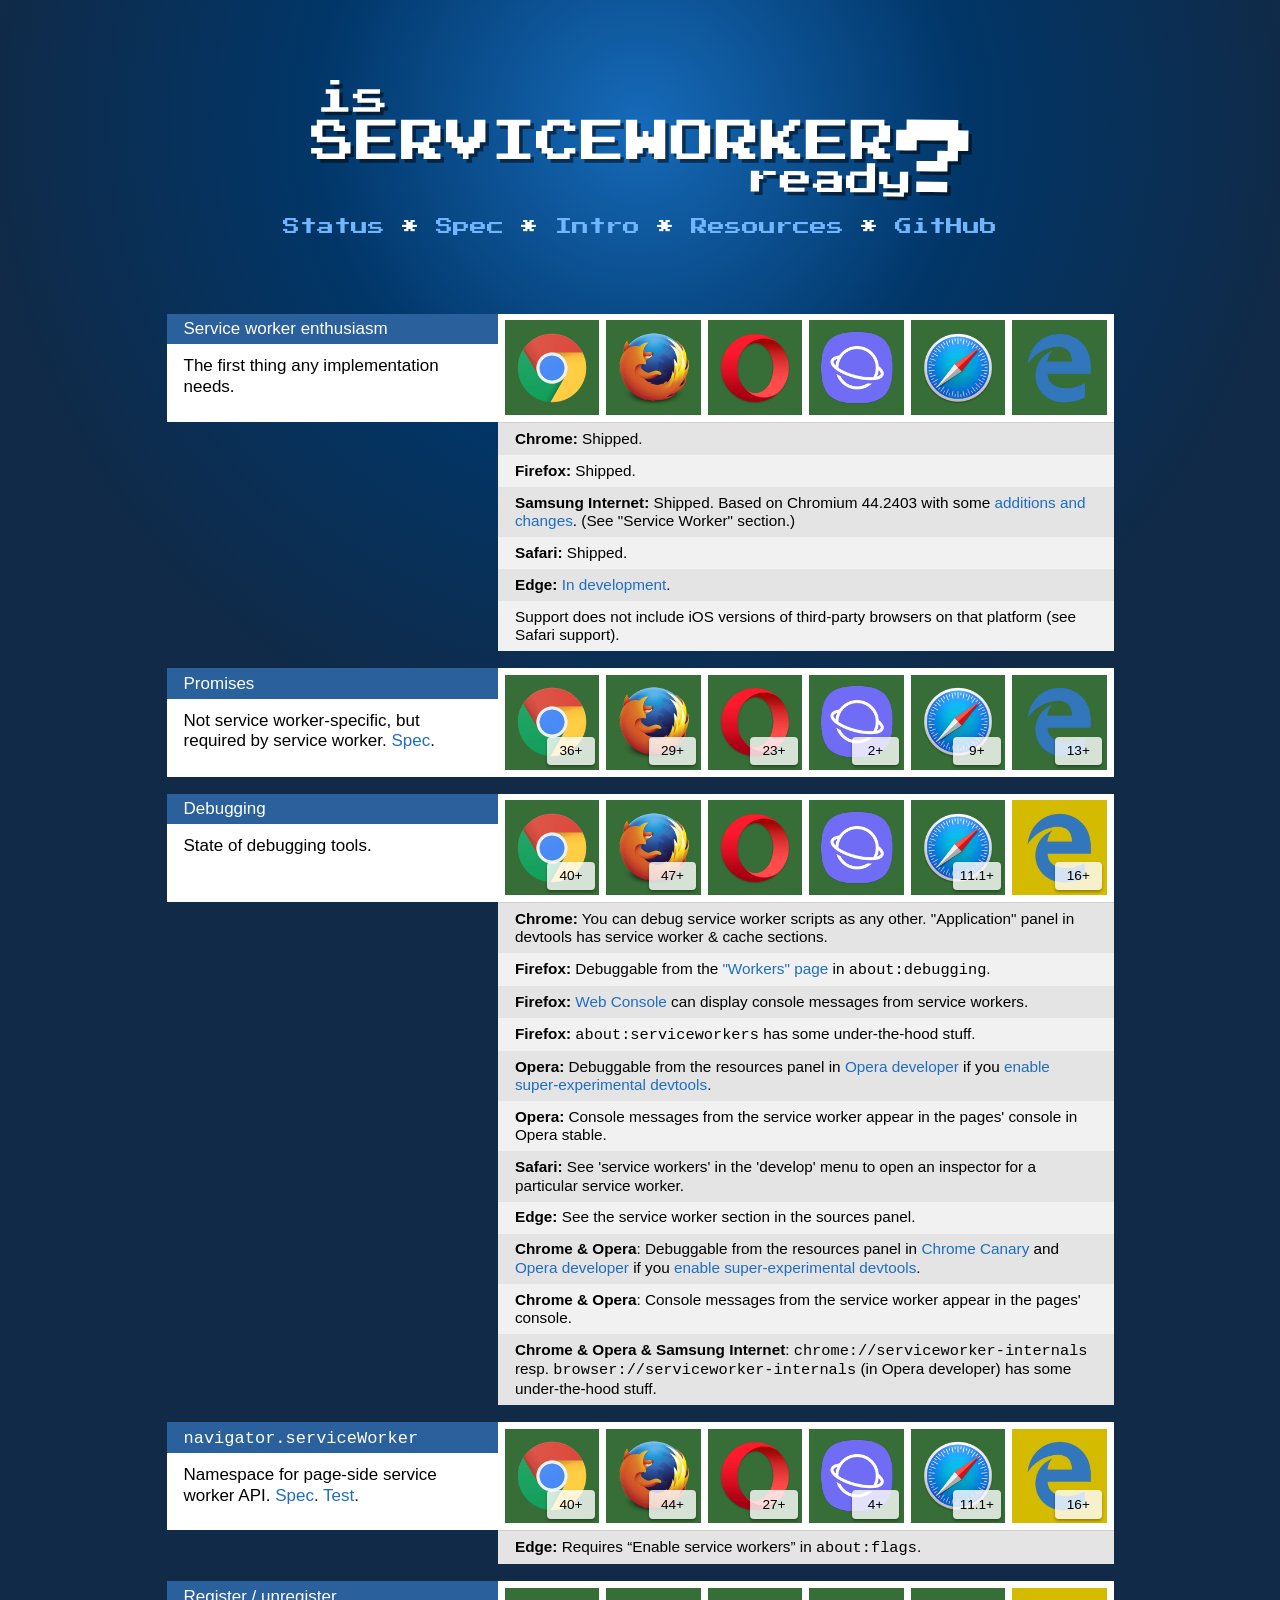
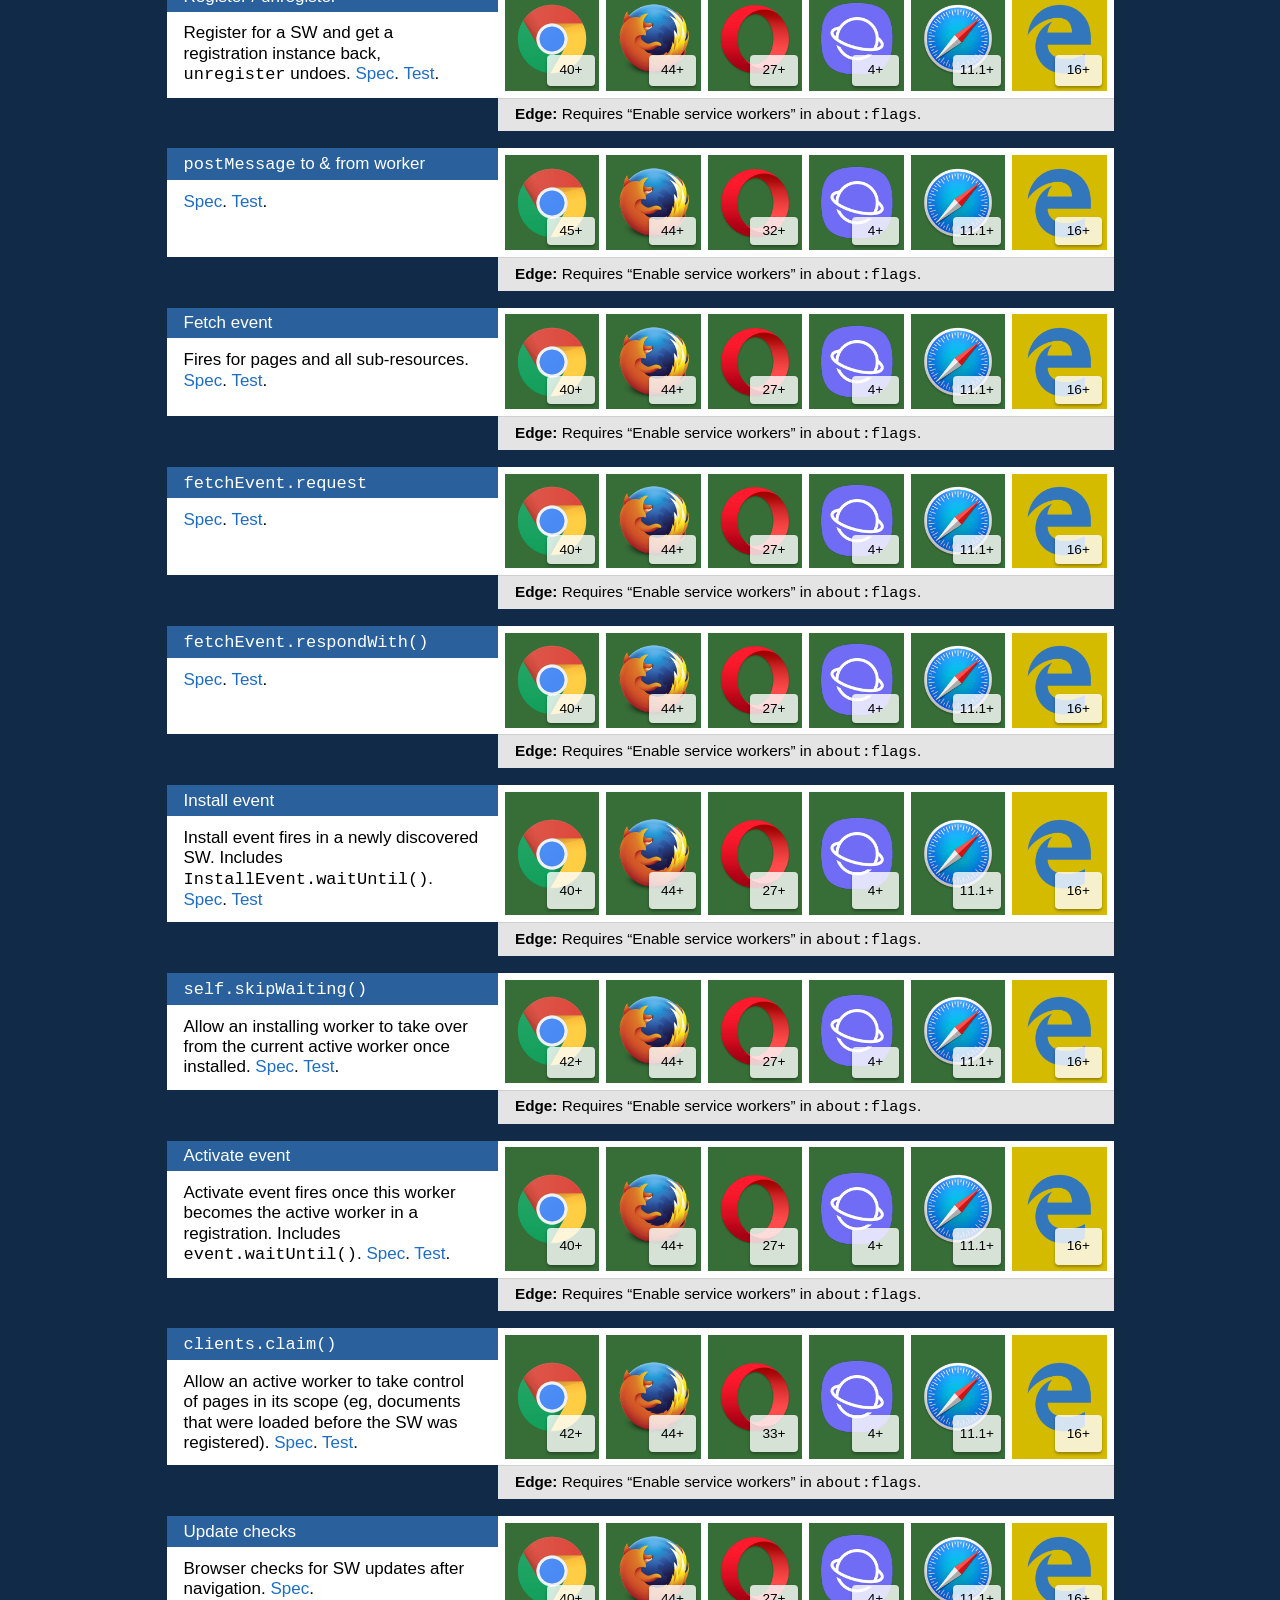
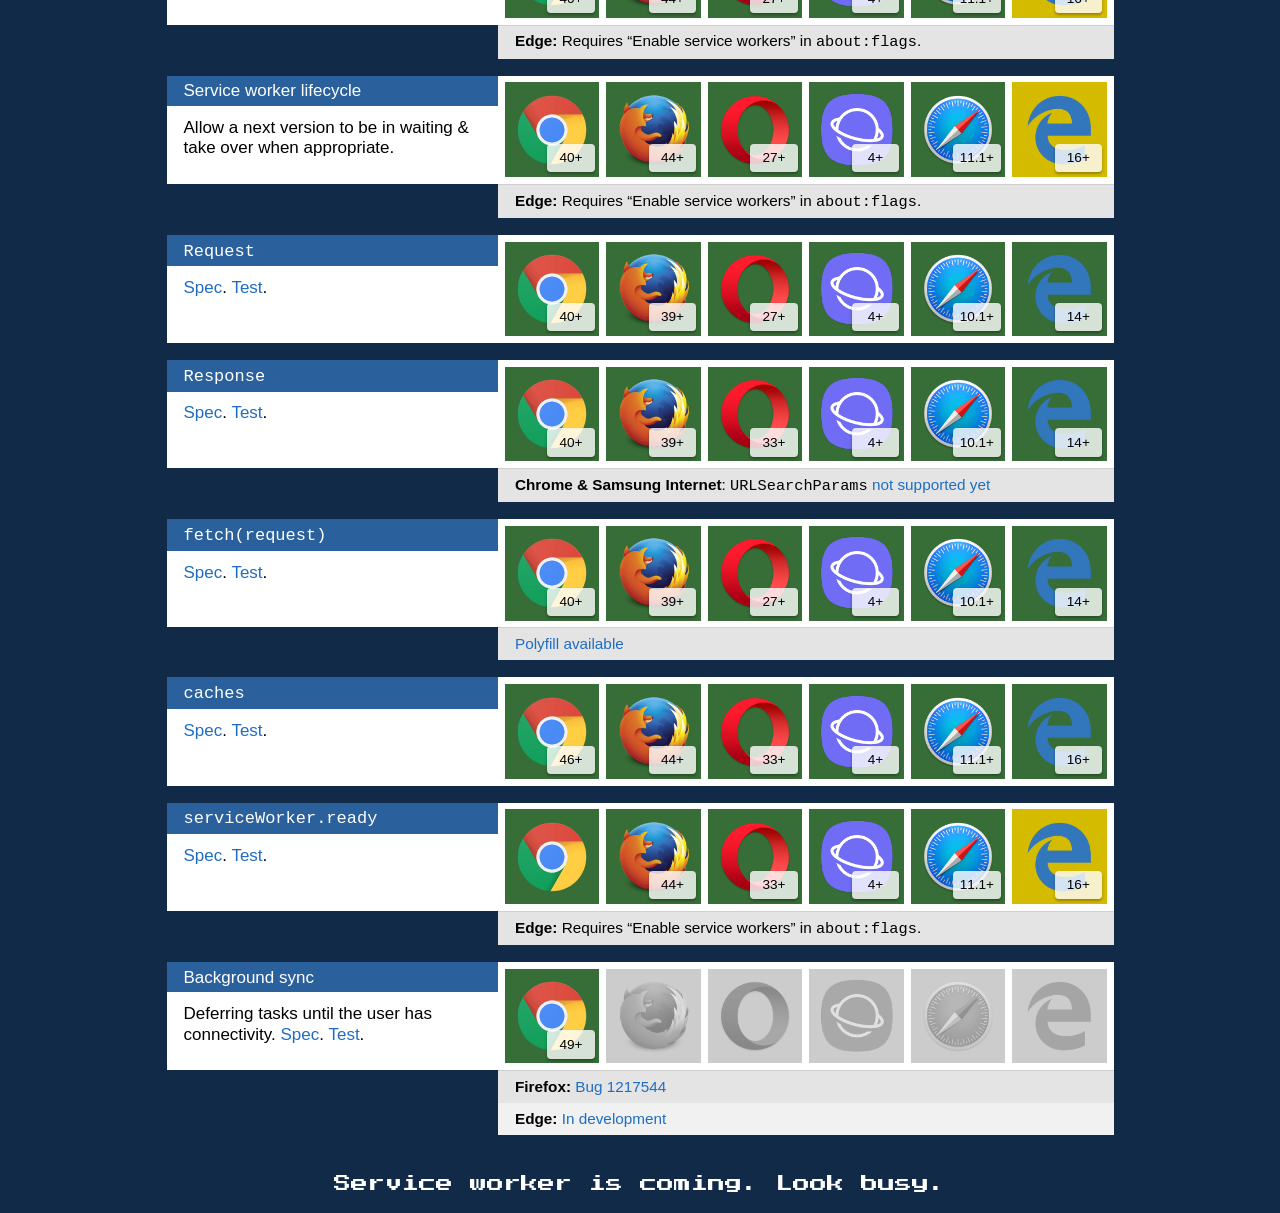
<file: index.html>
<!doctype html><html lang=en><title>Is service worker ready?</title><meta name=viewport content="width=device-width,minimum-scale=1"><script>location.port&&"80"!=location.port||"https:"==location.protocol||(location.protocol="https:"),function(o,a){o.GoogleAnalyticsObject=a,o.ga=o.ga||function(){(o.ga.q=o.ga.q||[]).push(arguments)},o.ga.l=1*new Date}(window,"ga"),ga("create","UA-51302312-1","jakearchibald.github.io"),ga("send","pageview")</script><script src=//www.google-analytics.com/analytics.js async></script><link rel=stylesheet href=css/all.css><link href="//fonts.googleapis.com/css?family=Press+Start+2P" rel=stylesheet><h1 class=page-title>Is ServiceWorker ready?</h1><a class=logo href=index.html><svg viewBox="0 0 463.584 88.004"><use xlink:href=#logo-text fill=rgba(0,0,0,0.5) x=2.5 y=2.5 /><path id=logo-text d="M3.957 32.095v-1.979h15.827v3.957h3.958v3.958h-7.914v-3.958h-7.914v7.914h15.827v3.958h3.958v7.912h-3.958v3.957h-19.784v-3.957h-3.957v-3.957h7.914v3.958h11.870999999999999v-7.915h-15.828v-3.958h-3.957v-7.912h3.958v-1.978zM31.654 43.965v-13.848h27.698999999999998v3.957h-19.785v7.914h15.827v3.958h-15.827v7.911h19.785v3.957h-27.698999999999998v-13.849zM63.309 43.965v-13.848h23.741v3.957h3.958v11.870999999999999h-7.915v3.955h3.958v3.958h3.958v3.957h-11.872v-3.957h-3.957v-3.958h-3.958v7.914h-7.914v-13.849zm19.784-5.935v-3.957h-11.870999999999999v11.870999999999999h7.913v-3.958h3.958v-3.956zM94.964 38.03v-7.914h7.913v11.87h3.958v3.958h3.958v-3.958h3.958v-11.87h7.913v15.828h-3.958v3.9560000000000004h-3.957v3.958h-3.958v3.957h-3.958v-3.957h-3.958v-3.958h-3.957v-3.957h-3.958v-7.913zM130.575 32.095v-1.979h23.74v3.957h-7.913v19.784h7.913v3.957h-23.74v-3.957h7.913v-19.784h-7.913v-1.978zM166.186 32.095v-1.979h15.827v3.957h3.958v3.958h-7.913v-3.958h-7.915v3.958h-3.958v11.869h3.958v3.958h7.914v-3.958h7.913v3.958h-3.958v3.957h-15.826v-3.957h-3.957v-3.958h-3.958v-11.87h3.958v-3.958h3.957v-1.977zM189.927 43.965v-13.848h27.698v3.957h-19.785v7.914h15.827v3.958h-15.827v7.911h19.785v3.957h-27.698v-13.849zM221.581 43.965v-13.848h7.913v11.87h3.958v-3.957h3.958v3.957h3.958v-11.87h7.913v27.698h-7.913v-3.957h-3.958v-3.958h-3.958v3.958h-3.958v3.957h-7.913v-13.85zM257.192 32.095v-1.979h19.785v3.957h3.958v19.784h-3.958v3.957h-19.785v-3.957h-3.958v-19.784h3.958v-1.978zm15.828 11.87v-9.892h-11.870999999999999v19.784h11.870999999999999v-9.892zM284.89 43.965v-13.848h23.741v3.957h3.958v11.870999999999999h-7.914v3.955h3.958v3.958h3.958v3.957h-11.872v-3.957h-3.957v-3.958h-3.958v7.914h-7.914v-13.849zm19.784-5.935v-3.957h-11.870999999999999v11.870999999999999h7.913v-3.958h3.958v-3.956zM316.544 43.965v-13.848h7.914v11.87h3.958v-3.957h3.957v-3.958h3.958v-3.957h7.914v3.957h-3.958v3.958h-3.958v3.957h-3.958v3.958h3.958v3.955h3.958v3.958h3.958v3.957h-11.872v-3.957h-3.957v-3.958h-3.958v7.914h-7.914v-13.849zM348.198 43.965v-13.848h27.698999999999998v3.957h-19.785v7.914h15.827v3.958h-15.827v7.911h19.785v3.957h-27.698999999999998v-13.849zM379.853 43.965v-13.848h23.741v3.957h3.958v11.870999999999999h-7.914v3.955h3.958v3.958h3.958v3.957h-11.872v-3.957h-3.957v-3.958h-3.958v7.914h-7.914v-13.849zm19.784-5.935v-3.957h-11.870999999999999v11.870999999999999h7.913v-3.958h3.958v-3.956zM10.248 10.13v-1.592h9.556v12.741h6.371v3.186h-19.113v-3.186h6.371v-9.556h-3.185v-1.593zm3.185-6.37v-1.593h6.371v3.185h-6.371v-1.592zM32.544 10.13v-1.592h15.926v3.185h-12.74v3.185h12.741v3.186h3.186v3.185h-3.186v3.186h-19.112v-3.186h15.926v-3.185h-12.742v-3.186h-3.185v-3.185h3.185v-1.593zM309.523 73.303l.049-7.287 2.915.02 2.915.02-.01 1.458-.01 1.457 1.457.01 1.457.01.01-1.457.01-1.458 4.372.03 4.372.03-.01 1.458-.01 1.457-4.372-.03-4.372-.03-.01 1.458-.01 1.457-1.457-.01-1.457-.01-.03 4.372-.03 4.371-2.915-.02-2.915-.02.051-7.286zM332.878 67.633l.01-1.458 7.286.05 7.287.05-.01 1.458-.01 1.457 1.457.01 1.458.01-.02 2.915-.02 2.915-7.287-.05-7.286-.05-.01 1.458-.01 1.457 5.829.04 5.829.04-.01 1.458-.01 1.457-7.287-.05-7.286-.05.01-1.457.01-1.458-1.458-.01-1.457-.01.03-4.371.03-4.372 1.457.01 1.458.01.01-1.459zm11.639 2.994l.01-1.458-4.372-.03-4.371-.03-.01 1.458-.01 1.457 4.371.03 4.372.03.01-1.457zM356.194 67.792l.01-1.458 7.286.05 7.287.05-.01 1.458-.01 1.457 1.457.01 1.458.01-.04 5.829-.04 5.829-8.744-.06-8.743-.06.01-1.457.01-1.458-1.458-.01-1.457-.01.01-1.457.01-1.458 1.457.01 1.458.01.01-1.457.01-1.458 5.829.04 5.829.04.01-1.457.01-1.458-5.829-.04-5.829-.04.009-1.455zm11.598 8.824l.01-1.458-4.372-.03-4.371-.03-.01 1.458-.01 1.457 4.371.03 4.372.03.01-1.457zM391.198 63.659l.02-2.915 2.915.02 2.915.02-.069 10.201-.07 10.2-8.744-.06-8.743-.06.01-1.457.01-1.458-1.458-.01-1.457-.01.03-4.371.03-4.372 1.457.01 1.458.01.01-1.457.01-1.458 5.829.04 5.829.04.018-2.913zm-.07 10.201l.03-4.372-4.372-.03-4.372-.03-.03 4.372-.03 4.371 4.372.03 4.372.03.03-4.371zM399.892 71.005l.029-4.372 2.914.02 2.915.02-.029 4.372-.03 4.372 4.372.03 4.372.03.03-4.372.029-4.372 2.915.02 2.915.02-.049 7.287-.05 7.286-1.458-.01-1.457-.01-.01 1.458-.01 1.457-7.287-.049-7.286-.05.01-1.457.01-1.458 5.829.04 5.829.04.01-1.457.01-1.458-5.829-.04-5.829-.04.01-1.457.01-1.458-1.457-.01-1.457-.01.029-4.372zM419.194 33.557l.038-3.634 18.175.187 18.174.186-.038 3.634-.037 3.635 3.635.038 3.634.037-.075 7.269-.074 7.27-3.634-.037-3.635-.038-.038 3.635-.037 3.635-3.636-.037-3.635-.037-.037 3.635-.038 3.635-10.903-.112-10.905-.112.038-3.635.037-3.635 7.27.074 7.27.075.037-3.635.038-3.635 3.635.037 3.635.038.037-3.634.037-3.635-10.903-.112-10.905-.112-.037 3.635-.037 3.634-7.27-.075-7.27-.075.074-7.27.075-7.269 3.635.038 3.635.037.035-3.635zm6.823 43.693l.037-3.635 10.905.112 10.903.112-.037 3.635-.038 3.634-10.903-.112-10.905-.112.038-3.634z"/></svg></a><ul class=external-links><li><a href=index.html>Status</a><li><a href=https://slightlyoff.github.io/ServiceWorker/spec/service_worker/ >Spec</a><li><a href=http://jakearchibald.com/2014/service-worker-first-draft/ >Intro</a><li><a href=resources.html>Resources</a><li><a href=https://github.com/jakearchibald/isserviceworkerready>GitHub</a></ul><article class=feature id=service-worker-enthusiasm><header><a href=#service-worker-enthusiasm class=perma><h1 class=feature-name>Service worker enthusiasm</h1></a><p>The first thing any implementation needs.</header><div class=results><section class="result yes"><h1 class="icon chrome">Chrome</h1><p class=support>Supported</section><section class="result yes"><h1 class="icon firefox">Firefox</h1><p class=support>Supported</section><section class="result yes"><h1 class="icon opera">Opera</h1><p class=support>Supported</section><section class="result yes"><h1 class="icon samsung-internet">Samsung Internet</h1><p class=support>Supported</section><section class="result yes"><h1 class="icon safari">Safari</h1><p class=support>Supported</section><section class="result yes"><h1 class="icon edge">Edge</h1><p class=support>Supported</section></div><ul class=details><li><strong>Chrome:</strong> Shipped.<li><strong>Firefox:</strong> Shipped.<li><strong>Samsung Internet:</strong> Shipped. Based on Chromium 44.2403 with some <a href="http://developer.samsung.com/technical-doc/view.do?v=T000000245&pi=2&ps=10&pb=Y&ct=&sc=">additions and changes</a>. (See "Service Worker" section.)<li><strong>Safari:</strong> Shipped.<li><strong>Edge:</strong> <a href=https://developer.microsoft.com/microsoft-edge/platform/status/serviceworker>In development</a>.<li>Support does not include iOS versions of third-party browsers on that platform (see Safari support).</ul></article><article class=feature id=promises><header><a href=#promises class=perma><h1 class=feature-name>Promises</h1></a><p>Not service worker-specific, but required by service worker. <a href=https://people.mozilla.org/~jorendorff/es6-draft.html#sec-promise-objects>Spec</a>.</header><div class=results><section class="result yes"><h1 class="icon chrome">Chrome</h1><p class=support>Supported since version <span class=version>36</span></section><section class="result yes"><h1 class="icon firefox">Firefox</h1><p class=support>Supported since version <span class=version>29</span></section><section class="result yes"><h1 class="icon opera">Opera</h1><p class=support>Supported since version <span class=version>23</span></section><section class="result yes"><h1 class="icon samsung-internet">Samsung Internet</h1><p class=support>Supported since version <span class=version>2</span></section><section class="result yes"><h1 class="icon safari">Safari</h1><p class=support>Supported since version <span class=version>9</span></section><section class="result yes"><h1 class="icon edge">Edge</h1><p class=support>Supported since version <span class=version>13</span></section></div><ul class=details></ul></article><article class=feature id=debugging><header><a href=#debugging class=perma><h1 class=feature-name>Debugging</h1></a><p>State of debugging tools.</header><div class=results><section class="result yes"><h1 class="icon chrome">Chrome</h1><p class=support>Supported since version <span class=version>40</span></section><section class="result yes"><h1 class="icon firefox">Firefox</h1><p class=support>Supported since version <span class=version>47</span></section><section class="result yes"><h1 class="icon opera">Opera</h1><p class=support>Supported</section><section class="result yes"><h1 class="icon samsung-internet">Samsung Internet</h1><p class=support>Supported</section><section class="result yes"><h1 class="icon safari">Safari</h1><p class=support>Supported since version <span class=version>11.1</span></section><section class="result ish"><h1 class="icon edge">Edge</h1><p class=support>Somewhat supported since version <span class=version>16</span></section></div><ul class=details><li><strong>Chrome:</strong> You can debug service worker scripts as any other. "Application" panel in devtools has service worker & cache sections.<li><strong>Firefox:</strong> Debuggable from the <a href=https://developer.mozilla.org/en-US/docs/Tools/about:debugging#Workers>"Workers" page</a> in <code>about:debugging</code>.<li><strong>Firefox:</strong> <a href=https://developer.mozilla.org/en-US/docs/Tools/Web_Console>Web Console</a> can display console messages from service workers.<li><strong>Firefox:</strong> <code>about:serviceworkers</code> has some under-the-hood stuff.<li><strong>Opera:</strong> Debuggable from the resources panel in <a href=http://www.opera.com/developer>Opera developer</a> if you <a href=https://www.reddit.com/r/webdev/comments/2wz7s4/the_secret_extra_tools_within_chromes_dev_tools/ >enable super-experimental devtools</a>.<li><strong>Opera:</strong> Console messages from the service worker appear in the pages' console in Opera stable.<li><strong>Safari:</strong> See 'service workers' in the 'develop' menu to open an inspector for a particular service worker.<li><strong>Edge:</strong> See the service worker section in the sources panel.<li><strong>Chrome & Opera</strong>: Debuggable from the resources panel in <a href=https://www.google.com/chrome/browser/canary.html>Chrome Canary</a> and <a href=http://www.opera.com/developer>Opera developer</a> if you <a href=https://www.reddit.com/r/webdev/comments/2wz7s4/the_secret_extra_tools_within_chromes_dev_tools/ >enable super-experimental devtools</a>.<li><strong>Chrome & Opera</strong>: Console messages from the service worker appear in the pages' console.<li><strong>Chrome & Opera & Samsung Internet</strong>: <code>chrome://serviceworker-internals</code> resp. <code>browser://serviceworker-internals</code> (in Opera developer) has some under-the-hood stuff.</ul></article><article class=feature id=navigator.serviceworker><header><a href=#navigator.serviceworker class=perma><h1 class=feature-name><code>navigator.serviceWorker</code></h1></a><p>Namespace for page-side service worker API. <a href=https://w3c.github.io/ServiceWorker/#navigator-serviceworker>Spec</a>. <a href=demos/navigator.serviceWorker/ >Test</a>.</header><div class=results><section class="result yes"><h1 class="icon chrome">Chrome</h1><p class=support>Supported since version <span class=version>40</span></section><section class="result yes"><h1 class="icon firefox">Firefox</h1><p class=support>Supported since version <span class=version>44</span></section><section class="result yes"><h1 class="icon opera">Opera</h1><p class=support>Supported since version <span class=version>27</span></section><section class="result yes"><h1 class="icon samsung-internet">Samsung Internet</h1><p class=support>Supported since version <span class=version>4</span></section><section class="result yes"><h1 class="icon safari">Safari</h1><p class=support>Supported since version <span class=version>11.1</span></section><section class="result ish"><h1 class="icon edge">Edge</h1><p class=support>Somewhat supported since version <span class=version>16</span></section></div><ul class=details><li><strong>Edge:</strong> Requires “Enable service workers” in <code>about:flags</code>.</ul></article><article class=feature id=register-/-unregister><header><a href=#register-/-unregister class=perma><h1 class=feature-name>Register / unregister</h1></a><p>Register for a SW and get a registration instance back, <code>unregister</code> undoes. <a href=https://w3c.github.io/ServiceWorker/#dfn-service-worker-registration>Spec</a>. <a href=demos/registerunregister/ >Test</a>.</header><div class=results><section class="result yes"><h1 class="icon chrome">Chrome</h1><p class=support>Supported since version <span class=version>40</span></section><section class="result yes"><h1 class="icon firefox">Firefox</h1><p class=support>Supported since version <span class=version>44</span></section><section class="result yes"><h1 class="icon opera">Opera</h1><p class=support>Supported since version <span class=version>27</span></section><section class="result yes"><h1 class="icon samsung-internet">Samsung Internet</h1><p class=support>Supported since version <span class=version>4</span></section><section class="result yes"><h1 class="icon safari">Safari</h1><p class=support>Supported since version <span class=version>11.1</span></section><section class="result ish"><h1 class="icon edge">Edge</h1><p class=support>Somewhat supported since version <span class=version>16</span></section></div><ul class=details><li><strong>Edge:</strong> Requires “Enable service workers” in <code>about:flags</code>.</ul></article><article class=feature id=postmessage-to-&amp;-from-worker><header><a href=#postmessage-to-&amp;-from-worker class=perma><h1 class=feature-name><code>postMessage</code> to &amp; from worker</h1></a><p><a href=https://w3c.github.io/ServiceWorker/#service-worker-postmessage>Spec</a>. <a href=demos/postMessage/ >Test</a>.</header><div class=results><section class="result yes"><h1 class="icon chrome">Chrome</h1><p class=support>Supported since version <span class=version>45</span></section><section class="result yes"><h1 class="icon firefox">Firefox</h1><p class=support>Supported since version <span class=version>44</span></section><section class="result yes"><h1 class="icon opera">Opera</h1><p class=support>Supported since version <span class=version>32</span></section><section class="result yes"><h1 class="icon samsung-internet">Samsung Internet</h1><p class=support>Supported since version <span class=version>4</span></section><section class="result yes"><h1 class="icon safari">Safari</h1><p class=support>Supported since version <span class=version>11.1</span></section><section class="result ish"><h1 class="icon edge">Edge</h1><p class=support>Somewhat supported since version <span class=version>16</span></section></div><ul class=details><li><strong>Edge:</strong> Requires “Enable service workers” in <code>about:flags</code>.</ul></article><article class=feature id=fetch-event><header><a href=#fetch-event class=perma><h1 class=feature-name>Fetch event</h1></a><p>Fires for pages and all sub-resources. <a href=https://w3c.github.io/ServiceWorker/#fetchevent>Spec</a>. <a href=demos/fetchevent/ >Test</a>.</header><div class=results><section class="result yes"><h1 class="icon chrome">Chrome</h1><p class=support>Supported since version <span class=version>40</span></section><section class="result yes"><h1 class="icon firefox">Firefox</h1><p class=support>Supported since version <span class=version>44</span></section><section class="result yes"><h1 class="icon opera">Opera</h1><p class=support>Supported since version <span class=version>27</span></section><section class="result yes"><h1 class="icon samsung-internet">Samsung Internet</h1><p class=support>Supported since version <span class=version>4</span></section><section class="result yes"><h1 class="icon safari">Safari</h1><p class=support>Supported since version <span class=version>11.1</span></section><section class="result ish"><h1 class="icon edge">Edge</h1><p class=support>Somewhat supported since version <span class=version>16</span></section></div><ul class=details><li><strong>Edge:</strong> Requires “Enable service workers” in <code>about:flags</code>.</ul></article><article class=feature id=fetchevent.request><header><a href=#fetchevent.request class=perma><h1 class=feature-name><code>fetchEvent.request</code></h1></a><p><a href=https://w3c.github.io/ServiceWorker/#fetchevent>Spec</a>. <a href=demos/fetchevent/ >Test</a>.</header><div class=results><section class="result yes"><h1 class="icon chrome">Chrome</h1><p class=support>Supported since version <span class=version>40</span></section><section class="result yes"><h1 class="icon firefox">Firefox</h1><p class=support>Supported since version <span class=version>44</span></section><section class="result yes"><h1 class="icon opera">Opera</h1><p class=support>Supported since version <span class=version>27</span></section><section class="result yes"><h1 class="icon samsung-internet">Samsung Internet</h1><p class=support>Supported since version <span class=version>4</span></section><section class="result yes"><h1 class="icon safari">Safari</h1><p class=support>Supported since version <span class=version>11.1</span></section><section class="result ish"><h1 class="icon edge">Edge</h1><p class=support>Somewhat supported since version <span class=version>16</span></section></div><ul class=details><li><strong>Edge:</strong> Requires “Enable service workers” in <code>about:flags</code>.</ul></article><article class=feature id=fetchevent.respondwith()><header><a href=#fetchevent.respondwith() class=perma><h1 class=feature-name><code>fetchEvent.respondWith()</code></h1></a><p><a href=https://w3c.github.io/ServiceWorker/#fetch-event-respondwith>Spec</a>. <a href=demos/fetchevent/ >Test</a>.</header><div class=results><section class="result yes"><h1 class="icon chrome">Chrome</h1><p class=support>Supported since version <span class=version>40</span></section><section class="result yes"><h1 class="icon firefox">Firefox</h1><p class=support>Supported since version <span class=version>44</span></section><section class="result yes"><h1 class="icon opera">Opera</h1><p class=support>Supported since version <span class=version>27</span></section><section class="result yes"><h1 class="icon samsung-internet">Samsung Internet</h1><p class=support>Supported since version <span class=version>4</span></section><section class="result yes"><h1 class="icon safari">Safari</h1><p class=support>Supported since version <span class=version>11.1</span></section><section class="result ish"><h1 class="icon edge">Edge</h1><p class=support>Somewhat supported since version <span class=version>16</span></section></div><ul class=details><li><strong>Edge:</strong> Requires “Enable service workers” in <code>about:flags</code>.</ul></article><article class=feature id=install-event><header><a href=#install-event class=perma><h1 class=feature-name>Install event</h1></a><p>Install event fires in a newly discovered SW. Includes <code>InstallEvent.waitUntil()</code>. <a href=https://w3c.github.io/ServiceWorker/#install>Spec</a>. <a href=demos/installactivate/ >Test</a></header><div class=results><section class="result yes"><h1 class="icon chrome">Chrome</h1><p class=support>Supported since version <span class=version>40</span></section><section class="result yes"><h1 class="icon firefox">Firefox</h1><p class=support>Supported since version <span class=version>44</span></section><section class="result yes"><h1 class="icon opera">Opera</h1><p class=support>Supported since version <span class=version>27</span></section><section class="result yes"><h1 class="icon samsung-internet">Samsung Internet</h1><p class=support>Supported since version <span class=version>4</span></section><section class="result yes"><h1 class="icon safari">Safari</h1><p class=support>Supported since version <span class=version>11.1</span></section><section class="result ish"><h1 class="icon edge">Edge</h1><p class=support>Somewhat supported since version <span class=version>16</span></section></div><ul class=details><li><strong>Edge:</strong> Requires “Enable service workers” in <code>about:flags</code>.</ul></article><article class=feature id=self.skipwaiting()><header><a href=#self.skipwaiting() class=perma><h1 class=feature-name><code>self.skipWaiting()</code></h1></a><p>Allow an installing worker to take over from the current active worker once installed. <a href=https://w3c.github.io/ServiceWorker/#dom-serviceworkerglobalscope-skipwaiting>Spec</a>. <a href=demos/installactivate/ >Test</a>.</header><div class=results><section class="result yes"><h1 class="icon chrome">Chrome</h1><p class=support>Supported since version <span class=version>42</span></section><section class="result yes"><h1 class="icon firefox">Firefox</h1><p class=support>Supported since version <span class=version>44</span></section><section class="result yes"><h1 class="icon opera">Opera</h1><p class=support>Supported since version <span class=version>27</span></section><section class="result yes"><h1 class="icon samsung-internet">Samsung Internet</h1><p class=support>Supported since version <span class=version>4</span></section><section class="result yes"><h1 class="icon safari">Safari</h1><p class=support>Supported since version <span class=version>11.1</span></section><section class="result ish"><h1 class="icon edge">Edge</h1><p class=support>Somewhat supported since version <span class=version>16</span></section></div><ul class=details><li><strong>Edge:</strong> Requires “Enable service workers” in <code>about:flags</code>.</ul></article><article class=feature id=activate-event><header><a href=#activate-event class=perma><h1 class=feature-name>Activate event</h1></a><p>Activate event fires once this worker becomes the active worker in a registration. Includes <code>event.waitUntil()</code>. <a href=https://w3c.github.io/ServiceWorker/#activate>Spec</a>. <a href=demos/installactivate/ >Test</a>.</header><div class=results><section class="result yes"><h1 class="icon chrome">Chrome</h1><p class=support>Supported since version <span class=version>40</span></section><section class="result yes"><h1 class="icon firefox">Firefox</h1><p class=support>Supported since version <span class=version>44</span></section><section class="result yes"><h1 class="icon opera">Opera</h1><p class=support>Supported since version <span class=version>27</span></section><section class="result yes"><h1 class="icon samsung-internet">Samsung Internet</h1><p class=support>Supported since version <span class=version>4</span></section><section class="result yes"><h1 class="icon safari">Safari</h1><p class=support>Supported since version <span class=version>11.1</span></section><section class="result ish"><h1 class="icon edge">Edge</h1><p class=support>Somewhat supported since version <span class=version>16</span></section></div><ul class=details><li><strong>Edge:</strong> Requires “Enable service workers” in <code>about:flags</code>.</ul></article><article class=feature id=clients.claim()><header><a href=#clients.claim() class=perma><h1 class=feature-name><code>clients.claim()</code></h1></a><p>Allow an active worker to take control of pages in its scope (eg, documents that were loaded before the SW was registered). <a href=https://w3c.github.io/ServiceWorker/#dom-clients-claim>Spec</a>. <a href=demos/claim/ >Test</a>.</header><div class=results><section class="result yes"><h1 class="icon chrome">Chrome</h1><p class=support>Supported since version <span class=version>42</span></section><section class="result yes"><h1 class="icon firefox">Firefox</h1><p class=support>Supported since version <span class=version>44</span></section><section class="result yes"><h1 class="icon opera">Opera</h1><p class=support>Supported since version <span class=version>33</span></section><section class="result yes"><h1 class="icon samsung-internet">Samsung Internet</h1><p class=support>Supported since version <span class=version>4</span></section><section class="result yes"><h1 class="icon safari">Safari</h1><p class=support>Supported since version <span class=version>11.1</span></section><section class="result ish"><h1 class="icon edge">Edge</h1><p class=support>Somewhat supported since version <span class=version>16</span></section></div><ul class=details><li><strong>Edge:</strong> Requires “Enable service workers” in <code>about:flags</code>.</ul></article><article class=feature id=update-checks><header><a href=#update-checks class=perma><h1 class=feature-name>Update checks</h1></a><p>Browser checks for SW updates after navigation. <a href=https://w3c.github.io/ServiceWorker/#update>Spec</a>.</header><div class=results><section class="result yes"><h1 class="icon chrome">Chrome</h1><p class=support>Supported since version <span class=version>40</span></section><section class="result yes"><h1 class="icon firefox">Firefox</h1><p class=support>Supported since version <span class=version>44</span></section><section class="result yes"><h1 class="icon opera">Opera</h1><p class=support>Supported since version <span class=version>27</span></section><section class="result yes"><h1 class="icon samsung-internet">Samsung Internet</h1><p class=support>Supported since version <span class=version>4</span></section><section class="result yes"><h1 class="icon safari">Safari</h1><p class=support>Supported since version <span class=version>11.1</span></section><section class="result ish"><h1 class="icon edge">Edge</h1><p class=support>Somewhat supported since version <span class=version>16</span></section></div><ul class=details><li><strong>Edge:</strong> Requires “Enable service workers” in <code>about:flags</code>.</ul></article><article class=feature id=service-worker-lifecycle><header><a href=#service-worker-lifecycle class=perma><h1 class=feature-name>Service worker lifecycle</h1></a><p>Allow a next version to be in waiting &amp; take over when appropriate.</header><div class=results><section class="result yes"><h1 class="icon chrome">Chrome</h1><p class=support>Supported since version <span class=version>40</span></section><section class="result yes"><h1 class="icon firefox">Firefox</h1><p class=support>Supported since version <span class=version>44</span></section><section class="result yes"><h1 class="icon opera">Opera</h1><p class=support>Supported since version <span class=version>27</span></section><section class="result yes"><h1 class="icon samsung-internet">Samsung Internet</h1><p class=support>Supported since version <span class=version>4</span></section><section class="result yes"><h1 class="icon safari">Safari</h1><p class=support>Supported since version <span class=version>11.1</span></section><section class="result ish"><h1 class="icon edge">Edge</h1><p class=support>Somewhat supported since version <span class=version>16</span></section></div><ul class=details><li><strong>Edge:</strong> Requires “Enable service workers” in <code>about:flags</code>.</ul></article><article class=feature id=request><header><a href=#request class=perma><h1 class=feature-name><code>Request</code></h1></a><p><a href=https://fetch.spec.whatwg.org/#request>Spec</a>. <a href=demos/globalapis/ >Test</a>.</header><div class=results><section class="result yes"><h1 class="icon chrome">Chrome</h1><p class=support>Supported since version <span class=version>40</span></section><section class="result yes"><h1 class="icon firefox">Firefox</h1><p class=support>Supported since version <span class=version>39</span></section><section class="result yes"><h1 class="icon opera">Opera</h1><p class=support>Supported since version <span class=version>27</span></section><section class="result yes"><h1 class="icon samsung-internet">Samsung Internet</h1><p class=support>Supported since version <span class=version>4</span></section><section class="result yes"><h1 class="icon safari">Safari</h1><p class=support>Supported since version <span class=version>10.1</span></section><section class="result yes"><h1 class="icon edge">Edge</h1><p class=support>Supported since version <span class=version>14</span></section></div><ul class=details></ul></article><article class=feature id=response><header><a href=#response class=perma><h1 class=feature-name><code>Response</code></h1></a><p><a href=https://fetch.spec.whatwg.org/#response>Spec</a>. <a href=demos/globalapis/ >Test</a>.</header><div class=results><section class="result yes"><h1 class="icon chrome">Chrome</h1><p class=support>Supported since version <span class=version>40</span></section><section class="result yes"><h1 class="icon firefox">Firefox</h1><p class=support>Supported since version <span class=version>39</span></section><section class="result yes"><h1 class="icon opera">Opera</h1><p class=support>Supported since version <span class=version>33</span></section><section class="result yes"><h1 class="icon samsung-internet">Samsung Internet</h1><p class=support>Supported since version <span class=version>4</span></section><section class="result yes"><h1 class="icon safari">Safari</h1><p class=support>Supported since version <span class=version>10.1</span></section><section class="result yes"><h1 class="icon edge">Edge</h1><p class=support>Supported since version <span class=version>14</span></section></div><ul class=details><li><strong>Chrome & Samsung Internet</strong>: <code>URLSearchParams</code> <a href="https://code.google.com/p/chromium/issues/detail?id=412027#c11">not supported yet</a></ul></article><article class=feature id=fetch(request)><header><a href=#fetch(request) class=perma><h1 class=feature-name><code>fetch(request)</code></h1></a><p><a href=https://w3c.github.io/ServiceWorker/#fetchevent-interface>Spec</a>. <a href=demos/fetch/ >Test</a>.</header><div class=results><section class="result yes"><h1 class="icon chrome">Chrome</h1><p class=support>Supported since version <span class=version>40</span></section><section class="result yes"><h1 class="icon firefox">Firefox</h1><p class=support>Supported since version <span class=version>39</span></section><section class="result yes"><h1 class="icon opera">Opera</h1><p class=support>Supported since version <span class=version>27</span></section><section class="result yes"><h1 class="icon samsung-internet">Samsung Internet</h1><p class=support>Supported since version <span class=version>4</span></section><section class="result yes"><h1 class="icon safari">Safari</h1><p class=support>Supported since version <span class=version>10.1</span></section><section class="result yes"><h1 class="icon edge">Edge</h1><p class=support>Supported since version <span class=version>14</span></section></div><ul class=details><li><a href=https://github.com/github/fetch>Polyfill available</a></ul></article><article class=feature id=caches><header><a href=#caches class=perma><h1 class=feature-name><code>caches</code></h1></a><p><a href=https://w3c.github.io/ServiceWorker/#cache-objects>Spec</a>. <a href=demos/globalapis/ >Test</a>.</header><div class=results><section class="result yes"><h1 class="icon chrome">Chrome</h1><p class=support>Supported since version <span class=version>46</span></section><section class="result yes"><h1 class="icon firefox">Firefox</h1><p class=support>Supported since version <span class=version>44</span></section><section class="result yes"><h1 class="icon opera">Opera</h1><p class=support>Supported since version <span class=version>33</span></section><section class="result yes"><h1 class="icon samsung-internet">Samsung Internet</h1><p class=support>Supported since version <span class=version>4</span></section><section class="result yes"><h1 class="icon safari">Safari</h1><p class=support>Supported since version <span class=version>11.1</span></section><section class="result yes"><h1 class="icon edge">Edge</h1><p class=support>Supported since version <span class=version>16</span></section></div><ul class=details></ul></article><article class=feature id=serviceworker.ready><header><a href=#serviceworker.ready class=perma><h1 class=feature-name><code>serviceWorker.ready</code></h1></a><p><a href=https://w3c.github.io/ServiceWorker/#navigator-service-worker-ready>Spec</a>. <a href=demos/registerunregister/ >Test</a>.</header><div class=results><section class="result yes"><h1 class="icon chrome">Chrome</h1><p class=support>Supported</section><section class="result yes"><h1 class="icon firefox">Firefox</h1><p class=support>Supported since version <span class=version>44</span></section><section class="result yes"><h1 class="icon opera">Opera</h1><p class=support>Supported since version <span class=version>33</span></section><section class="result yes"><h1 class="icon samsung-internet">Samsung Internet</h1><p class=support>Supported since version <span class=version>4</span></section><section class="result yes"><h1 class="icon safari">Safari</h1><p class=support>Supported since version <span class=version>11.1</span></section><section class="result ish"><h1 class="icon edge">Edge</h1><p class=support>Somewhat supported since version <span class=version>16</span></section></div><ul class=details><li><strong>Edge:</strong> Requires “Enable service workers” in <code>about:flags</code>.</ul></article><article class=feature id=background-sync><header><a href=#background-sync class=perma><h1 class=feature-name>Background sync</h1></a><p>Deferring tasks until the user has connectivity. <a href=https://github.com/WICG/BackgroundSync>Spec</a>. <a href=demos/sync/ >Test</a>.</header><div class=results><section class="result yes"><h1 class="icon chrome">Chrome</h1><p class=support>Supported since version <span class=version>49</span></section><section class="result no"><h1 class="icon firefox">Firefox</h1><p class=support>No support</section><section class="result no"><h1 class="icon opera">Opera</h1><p class=support>No support</section><section class="result no"><h1 class="icon samsung-internet">Samsung Internet</h1><p class=support>No support</section><section class="result no"><h1 class="icon safari">Safari</h1><p class=support>No support</section><section class="result no"><h1 class="icon edge">Edge</h1><p class=support>No support</section></div><ul class=details><li><strong>Firefox:</strong> <a href="https://bugzilla.mozilla.org/show_bug.cgi?id=1217544">Bug 1217544</a><li><strong>Edge:</strong> <a href=https://developer.microsoft.com/en-us/microsoft-edge/platform/status/backgroundsyncapi/ >In development</a></ul></article><p class=outro>Service worker is coming. Look busy.
</file>
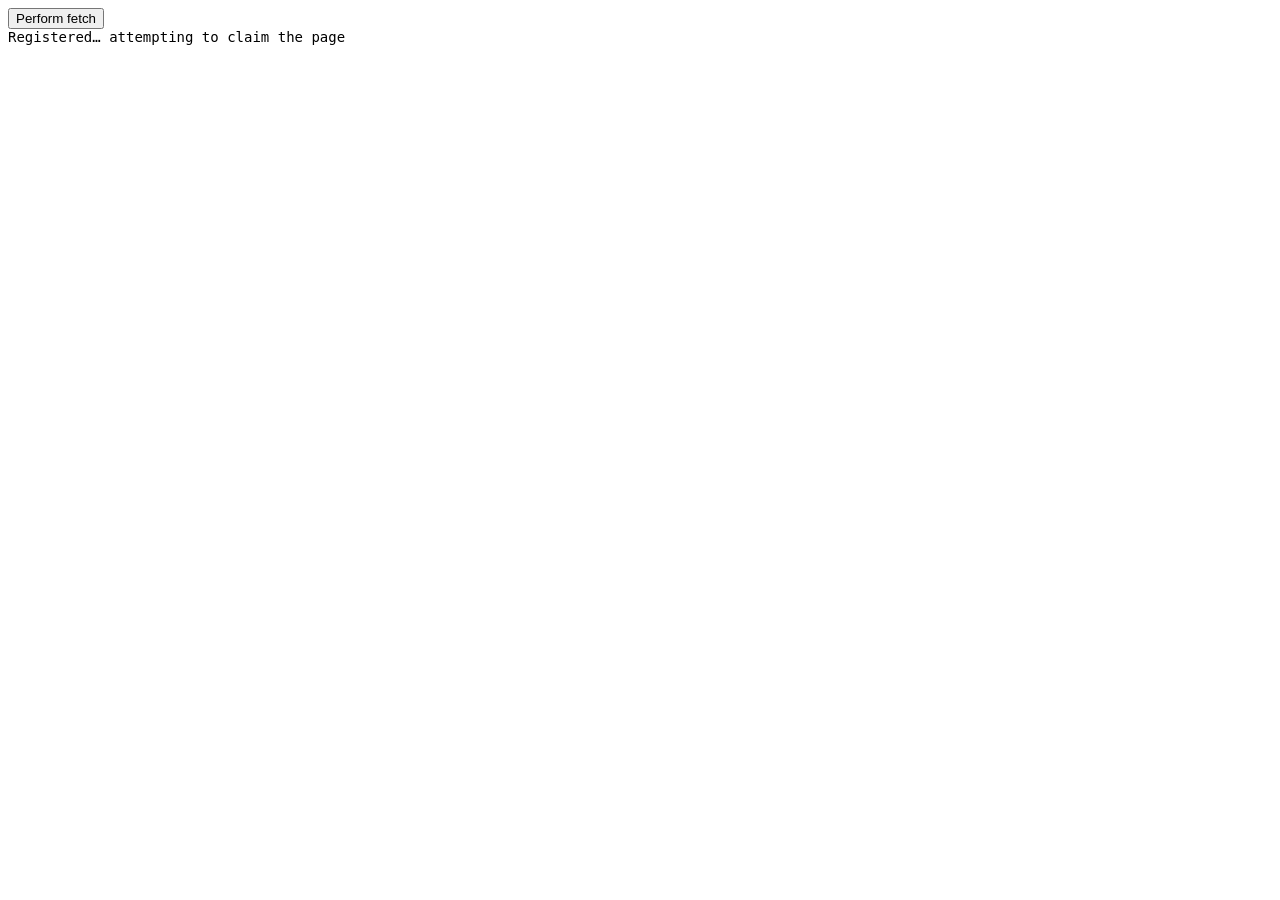
<file: demos/claim/index.html>
<!DOCTYPE html>
<html>
<head>
  <style>
    body {
      white-space: pre;
      font-family: monospace;
      font-size: 14px;
    }
  </style>
</head>
<body><button>Perform fetch</button>
<script>
    function log() {
      document.body.appendChild(document.createTextNode(Array.prototype.join.call(arguments, ", ") + '\n'));
      console.log.apply(console, arguments);
    }

    window.onerror = function(err) {
      log("Error", err);
    };

    navigator.serviceWorker.oncontrollerchange = function() {
      log("Page now controlled by ServiceWorker");
      log("Even if you shift+reload, the ServiceWorker will take control of this page (using postMessage)");
    };

    if (navigator.serviceWorker.controller) {
      log("Page already claimed");
    }
    else {
      navigator.serviceWorker.register('sw.js', {
        scope: './'
      }).then(function(sw) {
        log("Registered… attempting to claim the page");
      }).catch(function(err) {
        log("Error", err);
      });

      navigator.serviceWorker.getRegistration().then(function(reg) {
        if (reg.active) {
          reg.active.postMessage("claim");
        }
      });      
    }


    document.querySelector('button').onclick = function(event) {
      event.preventDefault();
      fetch("404.json").then(function(r) {
        return r.json();
      }).then(function(data) {
        log("From the ServiceWorker:", JSON.stringify(data));
      }).catch(function() {
        log("Fetch failed - looks like the ServiceWorker isn't in control");
      })
    }
  </script></body>
</html>
</file>
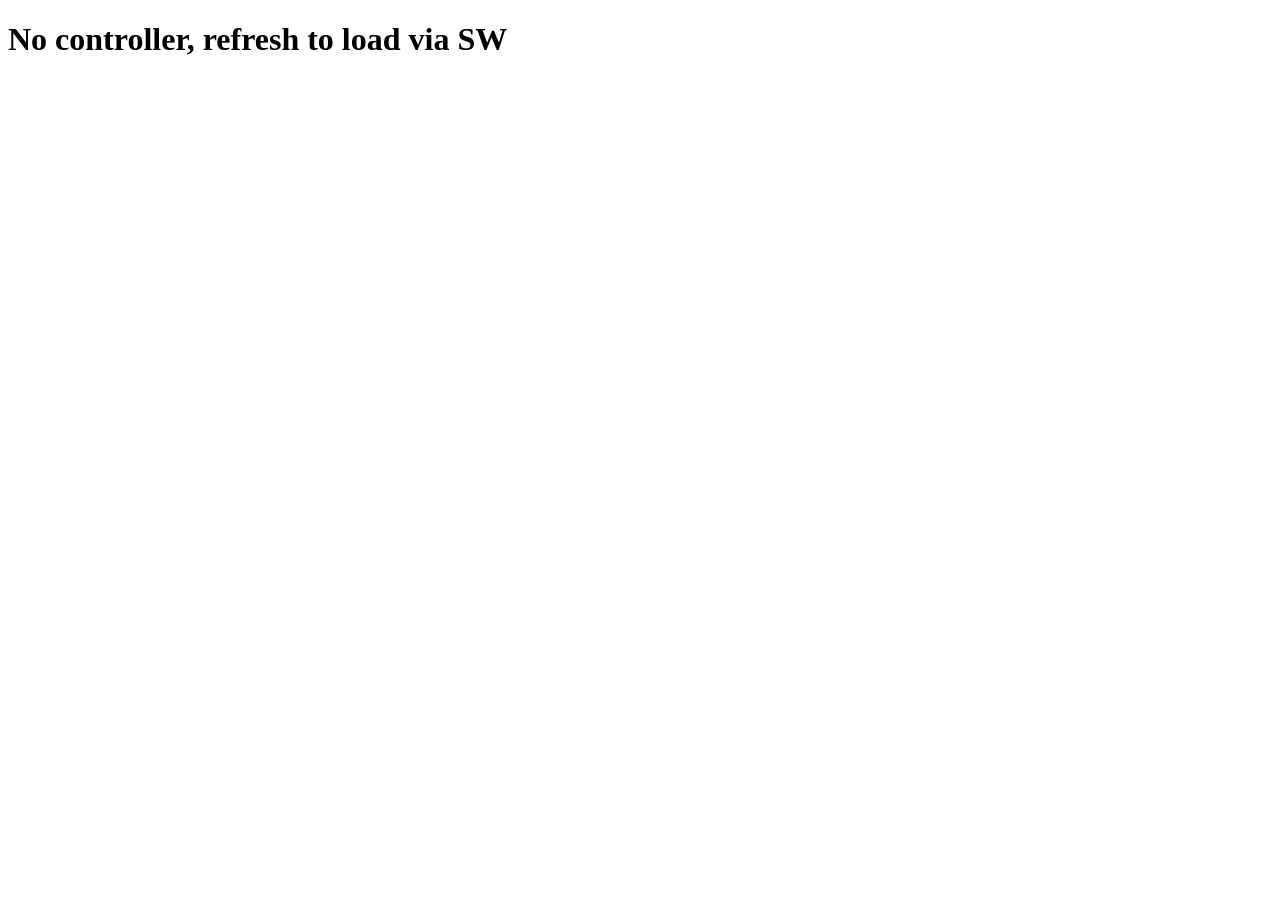
<file: demos/clients-count/index.html>
<!doctype HTML>
<h1>No controller, refresh to load via SW</h1>
<script>
  navigator.serviceWorker.register('sw.js');
  navigator.serviceWorker.addEventListener('controllerchange', () => location.reload());
</script>
</file>
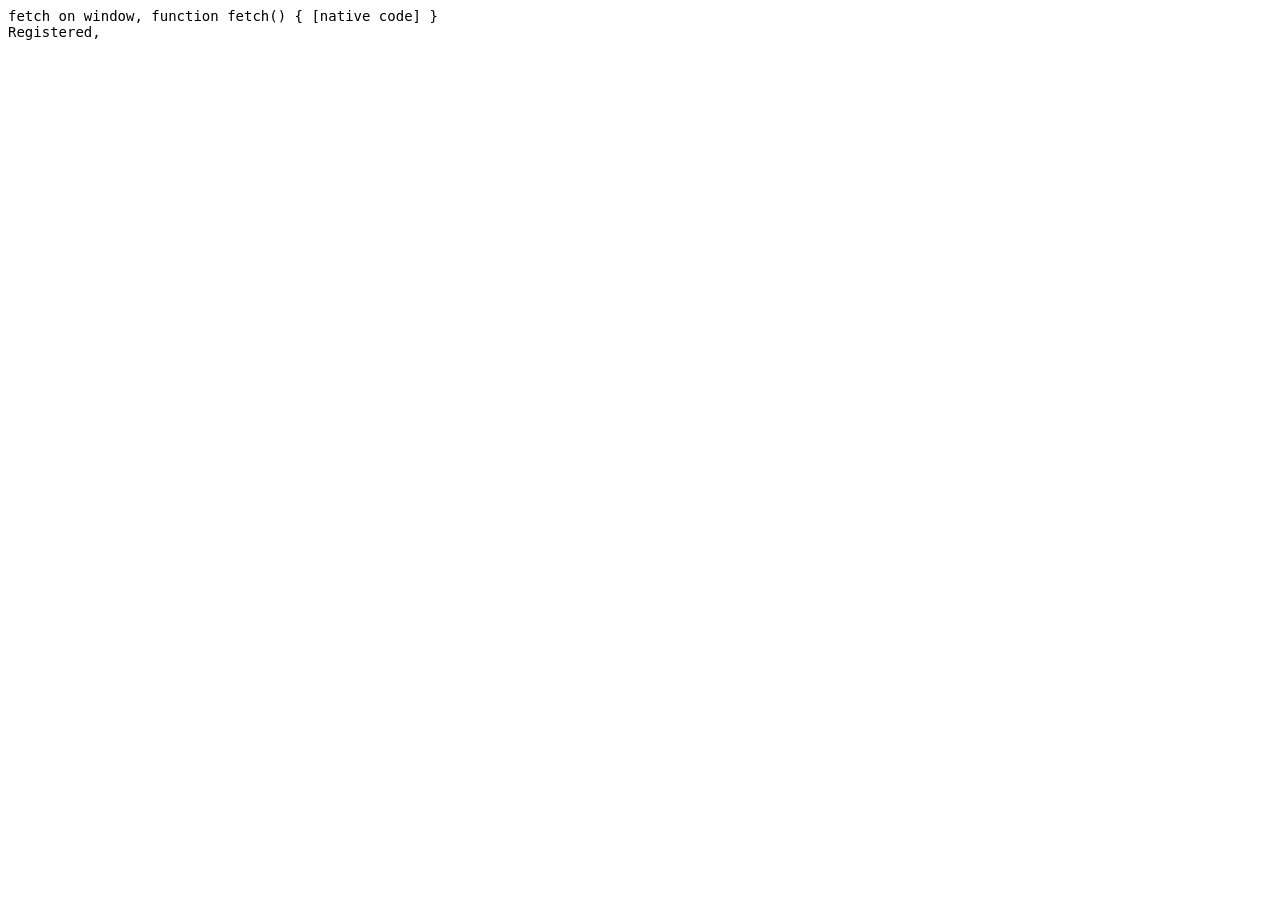
<file: demos/fetch/index.html>
<!DOCTYPE html>
<html>
<head>
  <style>
    body {
      white-space: pre;
      font-family: monospace;
      font-size: 14px;
    }
  </style>
</head>
<body><script>
    function log() {
      document.body.appendChild(document.createTextNode(Array.prototype.join.call(arguments, ", ") + '\n'));
      console.log.apply(console, arguments);
    }

    window.onerror = function(err) {
      log("Error", err);
    };

    log("fetch on window", window.fetch || false);

    navigator.serviceWorker.register('sw.js', {
      scope: './'
    }).then(function(sw) {
      log("Registered", sw);
    }).catch(function(err) {
      log("Error", err);
    });
  </script></body>
</html>
</file>
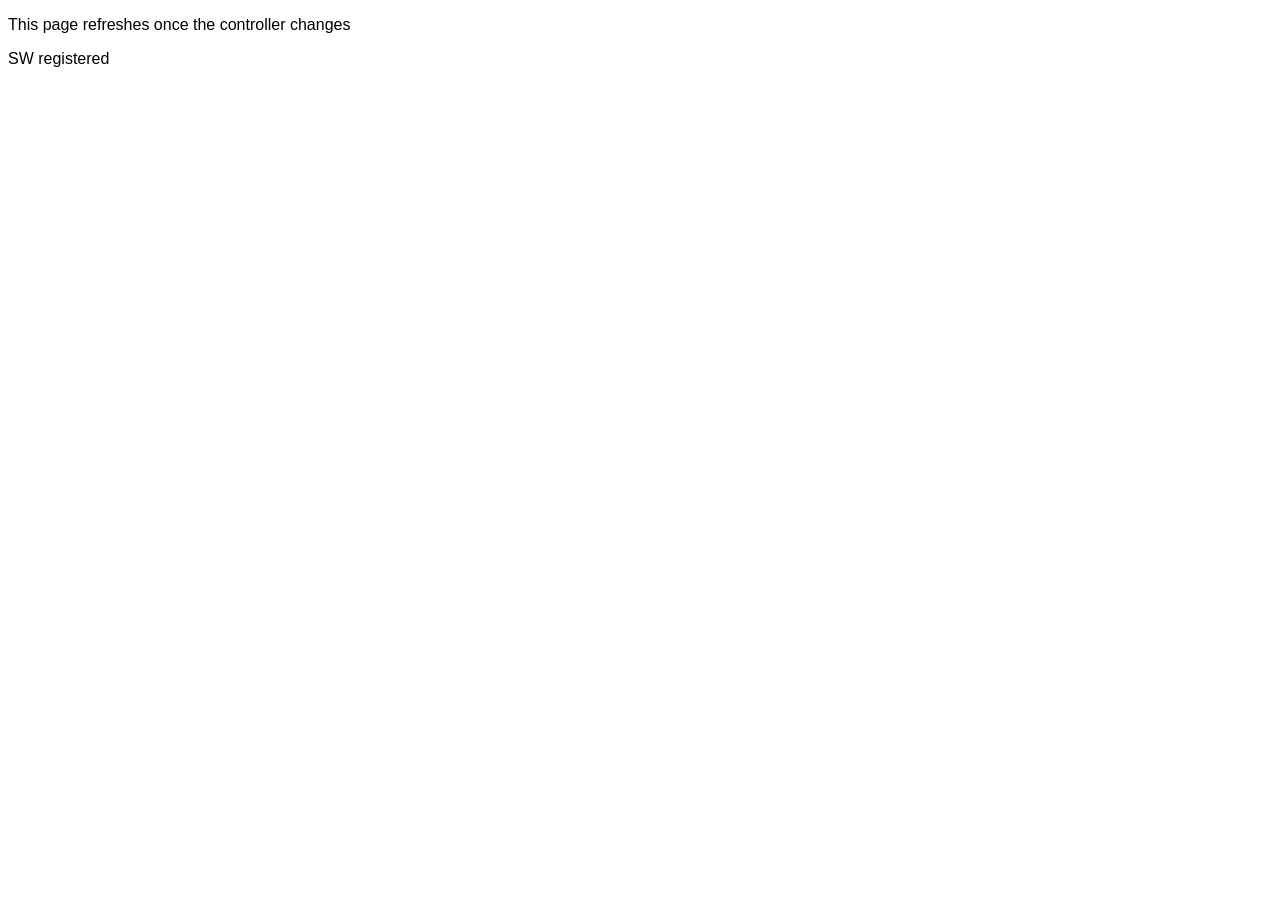
<file: demos/force-reload-loop/index.html>
<!DOCTYPE html>
<html>
<head>
  <meta name="viewport" content="width=device-width, minimum-scale=1.0">
  <style>
    body {
      font-family: sans-serif;
    }
  </style>
</head>
<body>
  <p>
    This page refreshes once the controller changes
  </p>

  <div class="log"></div>
  <script>
    var logEl = document.querySelector('.log');
    function log(msg) {
      var p = document.createElement('p');
      p.textContent = msg;
      logEl.appendChild(p);
      console.log(msg);
    }

    navigator.serviceWorker.register('sw.js').then(function(reg) {
      log("SW registered")
    }).then(function(reg) {
      if (reg) log("There's already a background sync pending");
    }).catch(function(err) {
      log('It broke');
      log(err.message);
    });

    navigator.serviceWorker.addEventListener('controllerchange', function() {
      location.reload();
    });
  </script>
</body>
</html>
</file>
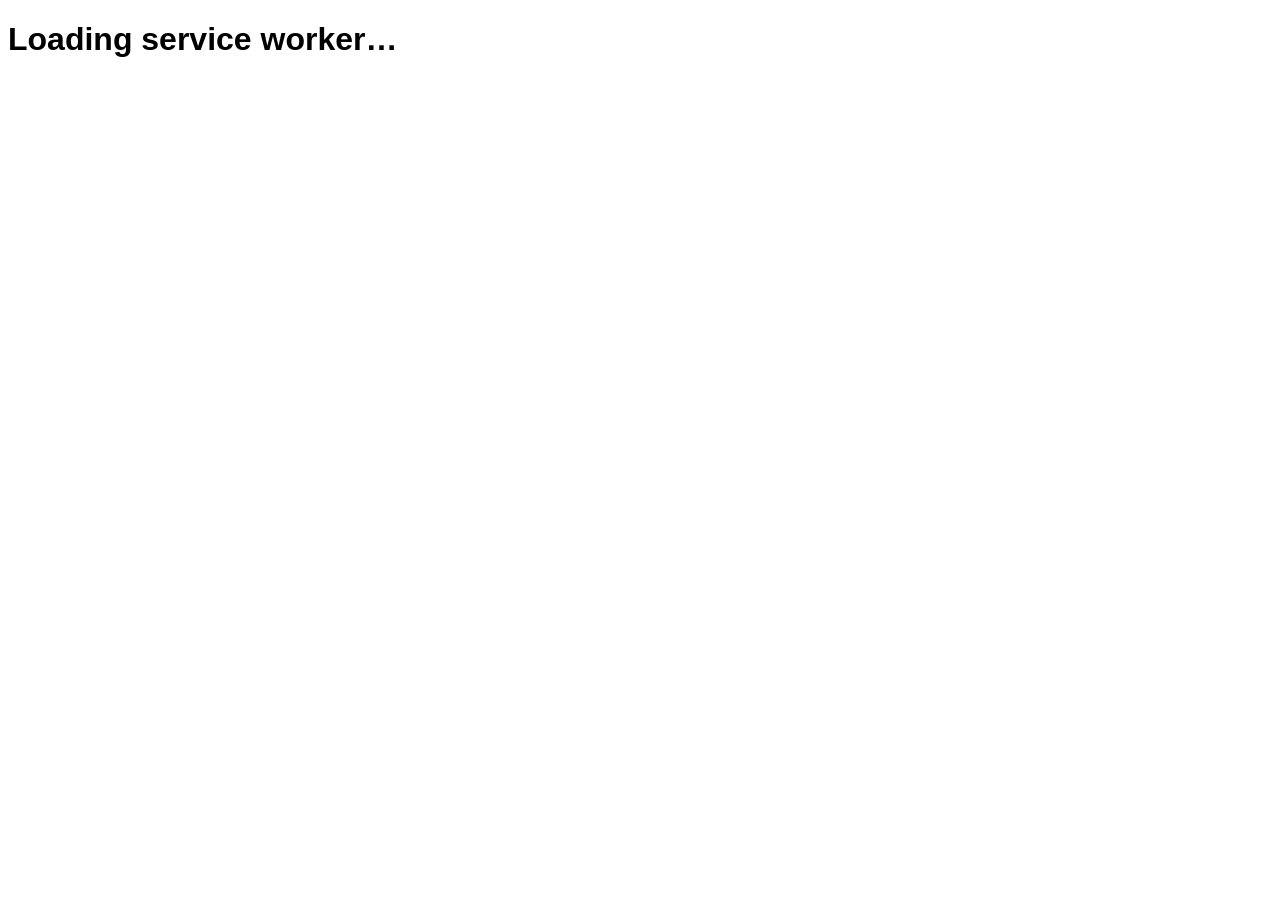
<file: demos/gif-stream/index.html>
<!DOCTYPE html>
<html>
<head>
  <meta name="viewport" content="width=device-width, minimum-scale=1.0">
  <style>
    body {
      font-family: sans-serif;
    }
  </style>
</head>
<body>
  <h1>Loading service worker…</h1>
  <div class="log"></div>
  <script>
    var logEl = document.querySelector('.log');
    function log(msg) {
      var p = document.createElement('p');
      p.textContent = msg;
      logEl.appendChild(p);
      console.log(msg);
    }

    (function() {
      if (!navigator.serviceWorker) {
        log("ServiceWorker not supported");
        return;
      }

      try {
        var testResponse = new Response(new ReadableStream({
          start: controller => {
            controller.enqueue(new TextEncoder().encode('foo'));
            controller.close();
          }
        }));
      }
      catch(e) {
        log("Constructable ReadableStream not supported");
        return;
      }

      var reloading = false;
      navigator.serviceWorker.addEventListener('controllerchange', function() {
        if (reloading) return;
        reloading = true;
        location.reload();
      });
      
      testResponse.text().then(text => {
        if (text !== 'foo') {
          log("ReadableStreams not correctly used in responses");
          return;
        }
        navigator.serviceWorker.register('sw.js');
      });
    }());

    window.onerror = function(msg) {
      log(msg);
    };

    /*
    fetch('cat.mpg').then(response => response.arrayBuffer()).then(buffer => {
      const jsmpeg = new JSMPEG(buffer);
      const gif = new GIFEncoder(jsmpeg.width, jsmpeg.height);
      gif.start();
      gif.setQuality(10);
      gif.setRepeat(0);
      gif.setFrameRate(jsmpeg.pictureRate);

      var frame;
      while (frame = jsmpeg.nextFrame()) {
        gif.addFrame(frame);
        break;
      }
      gif.finish();

      

      const blob = new Blob([Uint8Array.from(gif.out.data).buffer], {
        type: 'image/gif'
      });
      const url = URL.createObjectURL(blob);
      const img = new Image();
      img.src = url;
      document.body.appendChild(img);
      const link = document.createElement('a');
      link.textContent = 'Download';
      link.download = "test.gif";
      link.href = url;
      document.body.appendChild(link);
    })*/

  </script>
</body>
</html>
</file>
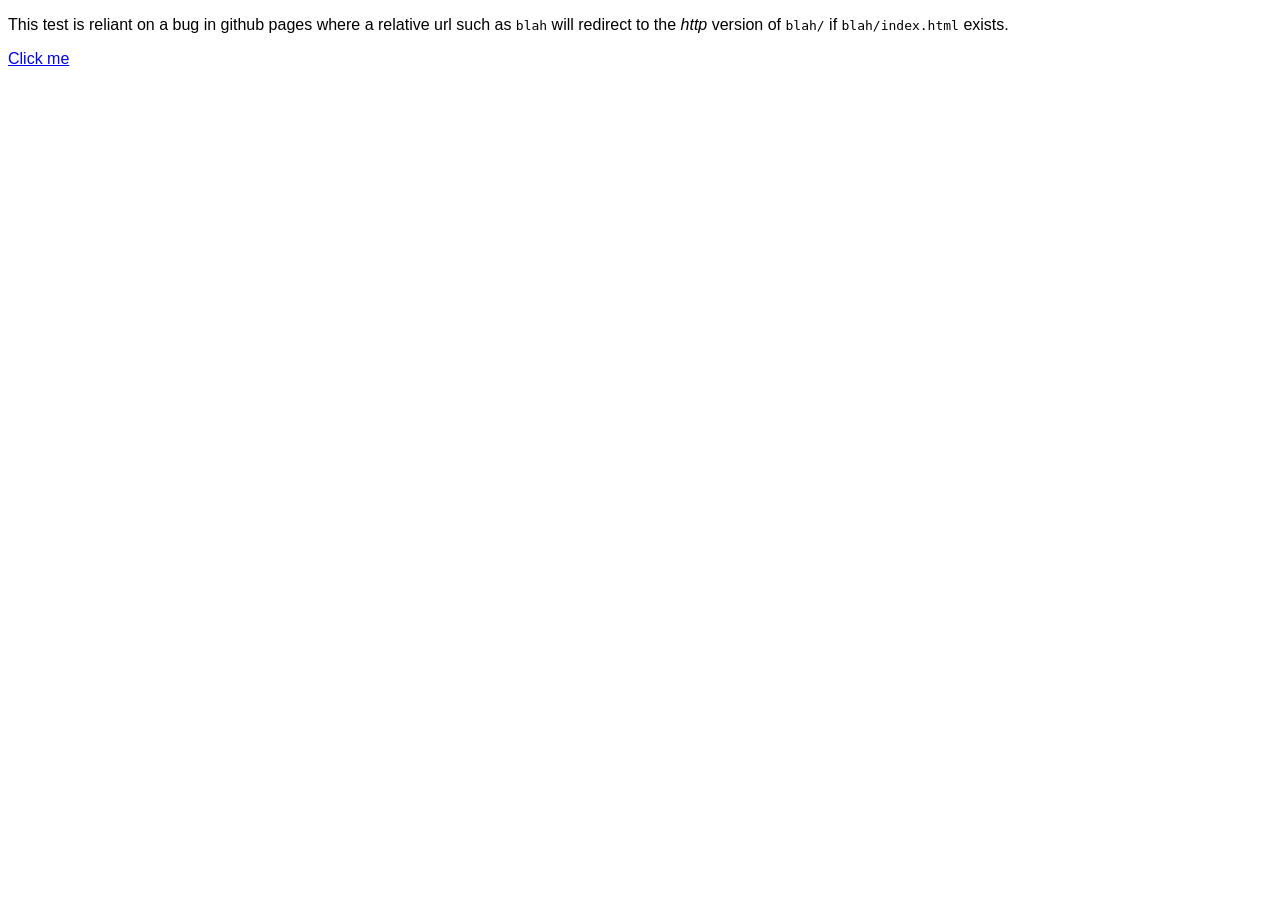
<file: demos/http-redirect/index.html>
<!DOCTYPE html>
<html>
<head>
  <meta name="viewport" content="width=device-width, minimum-scale=1.0">
  <style>
    body {
      font-family: sans-serif;
    }
  </style>
</head>
<body>
  <p>
    This test is reliant on a bug in github pages where a
    relative url such as
    <code>blah</code> will redirect to the <em>http</em>
    version of <code>blah/</code> if <code>blah/index.html</code>
    exists.
  </p>
  <p><a href="blah">Click me</a></p>
  <script>
    navigator.serviceWorker.register('sw.js');
  </script>
</body>
</html>
</file>
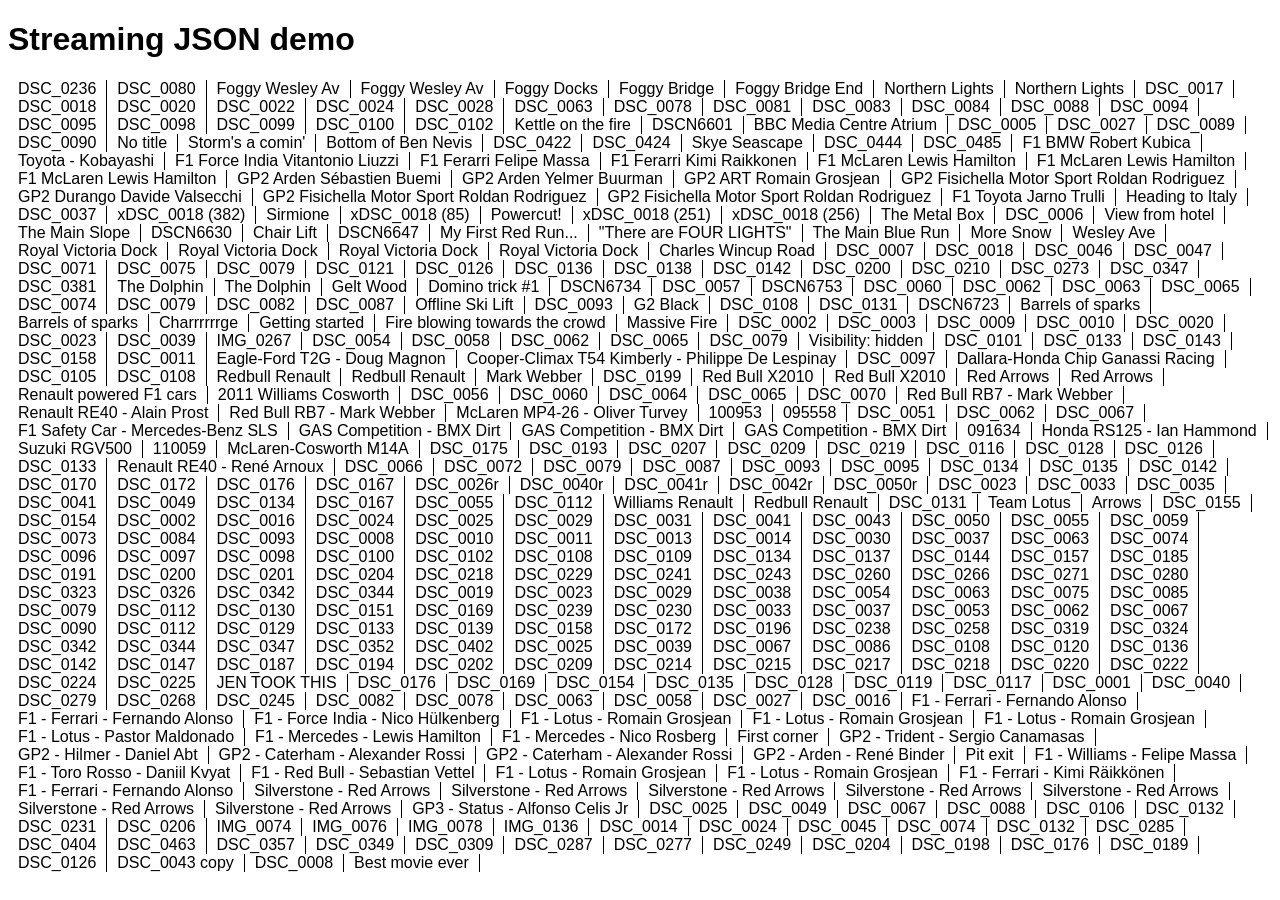
<file: demos/json-stream/index.html>
<!DOCTYPE html>
<html>
<head>
  <meta name="viewport" content="width=device-width, minimum-scale=1.0">
  <style>
    body {
      font-family: sans-serif;
    }

    ul {
      padding: 0;
    }

    li {
      display: inline-block;
      padding: 0 10px;
      border-right: 1px solid black;
    }
  </style>
</head>
<body>
  <h1>Streaming JSON demo</h1>
  <ul></ul>

  <script>
    "use strict";
    class StreamingJSONEncoder {
      constructor() {
        this.readable = new ReadableStream({
          start: controller => {
            this._controller = controller;
          }
        });
      }

      write(obj) {
        let json;
        try {
          json = JSON.stringify(obj);
        }
        catch(e) {
          this._controller.error(e);
        }
        this._controller.enqueue(`\n#${json.length}\n${json}\n`);
      }

      writeEnd() {
        this._controller.close();
      }
    }

    class StreamingJSONDecoder {
      constructor() {
        this._buffer = '';
        this._state = StreamingJSONDecoder.HEADER;
        this._errored = false;
        this._itemLength = 0;
        this._controller = null;
        this.readable = new ReadableStream({
          start: controller => {
            this._controller = controller;
          }
        });
      }

      write(str) {
        if (this._errored) return;
        this._buffer += str;

        while (true) {
          switch (this._state) {
            case StreamingJSONDecoder.HEADER:
              if (!this._buffer[0]) return;
              if (this._buffer[0] !== '#') {
                this._controller.error(Error('Expected #'));
                this._errored = true;
                return;
              }
              const newLineIndex = this._buffer.indexOf('\n');
              if (newLineIndex == -1) return;
              const header = this._buffer.slice(1, newLineIndex);
              this._buffer = this._buffer.slice(newLineIndex + 1);
              this._itemLength = Number(header);
              if (isNaN(this._itemLength)) {
                this._controller.error(Error('Invalid header ' + header));
                this._errored = true;
                return;
              }
              this._state = StreamingJSONDecoder.ITEM;
              // deliberately no break;
            case StreamingJSONDecoder.ITEM:
              if (this._buffer.length < this._itemLength + 1) return;
              const item = this._buffer.slice(0, this._itemLength + 1);
              this._buffer = this._buffer.slice(this._itemLength + 1);
              
              if (item.slice(-1) != '\n') {
                this._controller.error(Error('Invalid item'));
                this._errored = true;
                return;
              }

              let data;
              try {
                data = JSON.parse(item);
              }
              catch(e) {
                this._controller.error(Error('Failed to parse JSON'));
                this._errored = true;
                return;
              }

              this._controller.enqueue(data);
              this._state = StreamingJSONDecoder.HEADER;
          }
        }
      }

      writeEnd() {
        if (this._buffer) {
          this._controller.error(Error('Buffer not empty at end'));
          this._errored = true;
          return;
        }
        this._controller.close();
      }
    }

    StreamingJSONDecoder.HEADER = 1;
    StreamingJSONDecoder.ITEM = 2;

    /*
    fetch('photos.json').then(r => r.json()).then(data => {
      const sJSON = new StreamingJSONEncoder();
      const reader = sJSON.readable.getReader();

      reader.read().then(function process(result) {
        if (result.done) return '';
        return reader.read().then(process).then(val => result.value + val);
      }).then(str => {
        console.log(str);
        window.str = str;
      });

      data.photos.forEach(photo => sJSON.write(photo));
      sJSON.writeEnd();
    });
    */


    (function() {
      const ul = document.querySelector('ul');

      console.time('JSON read and buffer');

      if (self.location.search.includes('no-stream')) {
        fetch('photos.json').then(r => r.json()).then(data => {
          data.photos.forEach(photo => {
            const li = document.createElement('li');
            li.textContent = photo.title || "No title";
            ul.appendChild(li);
          });
          console.timeEnd('JSON read and buffer');
        })
        return;
      }
      
      fetch('photos.sjson').then(response => {
        const fetchReader = response.body.getReader();
        const textDecoder = new TextDecoder();
        const sjsonDecoder = new StreamingJSONDecoder();
        const sjsonReader = sjsonDecoder.readable.getReader();

        fetchReader.read().then(function process(result) {
          if (result.done) {
            sjsonDecoder.writeEnd();
            return;
          }
          sjsonDecoder.write(textDecoder.decode(result.value, {stream: true}));
          return fetchReader.read().then(process);
        });

        const buffer = [];

        sjsonReader.read().then(function process(result) {
          if (result.done) return;

          if (self.location.search.includes('buffer')) {
            buffer.push(result.value);
            return sjsonReader.read().then(process);
          }

          const li = document.createElement('li');
          li.textContent = result.value.title || "No title";
          ul.appendChild(li);
          return sjsonReader.read().then(process);
        }).then(() => {
          buffer.forEach(item => {
            const li = document.createElement('li');
            li.textContent = item.title || "No title";
            ul.appendChild(li);
          });
          console.timeEnd('JSON read and buffer');
        });
      });
    }());


  </script>
</body>
</html>
</file>
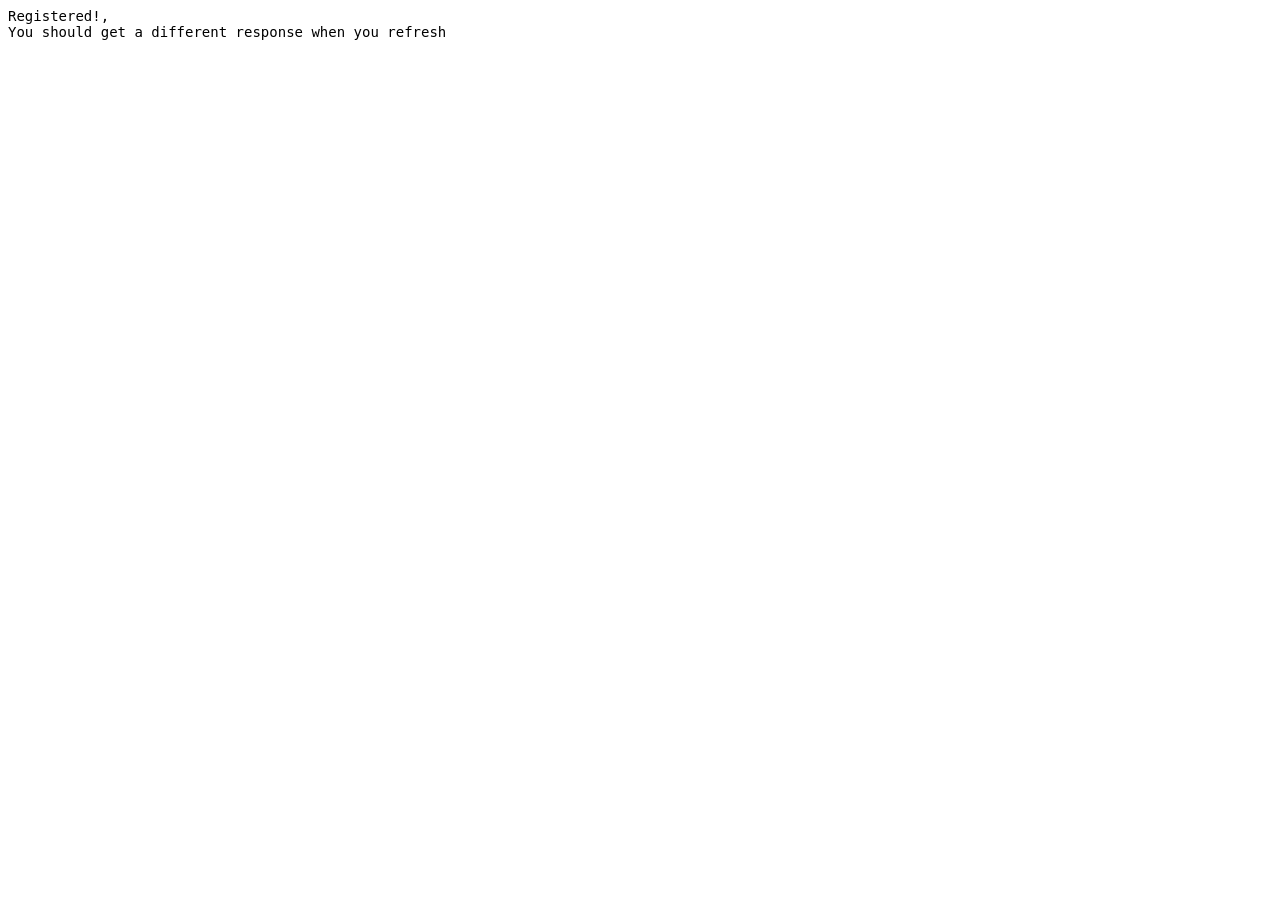
<file: demos/manual-response/index.html>
<!DOCTYPE html>
<html>
<head>
  <style>
    body {
      white-space: pre-line;
      font-family: monospace;
      font-size: 14px;
    }
  </style>
</head>
<body><script>
    function log() {
      document.body.appendChild(document.createTextNode(Array.prototype.join.call(arguments, ", ") + '\n'));
      console.log.apply(console, arguments);
    }

    window.onerror = function(err) {
      log("Error", err);
    };

    navigator.serviceWorker.register('sw.js', {
      scope: './'
    }).then(function(sw) {
      log("Registered!", sw);
      log("You should get a different response when you refresh");
    }).catch(function(err) {
      log("Error", err);
    });
  </script></body>
</html>
</file>
